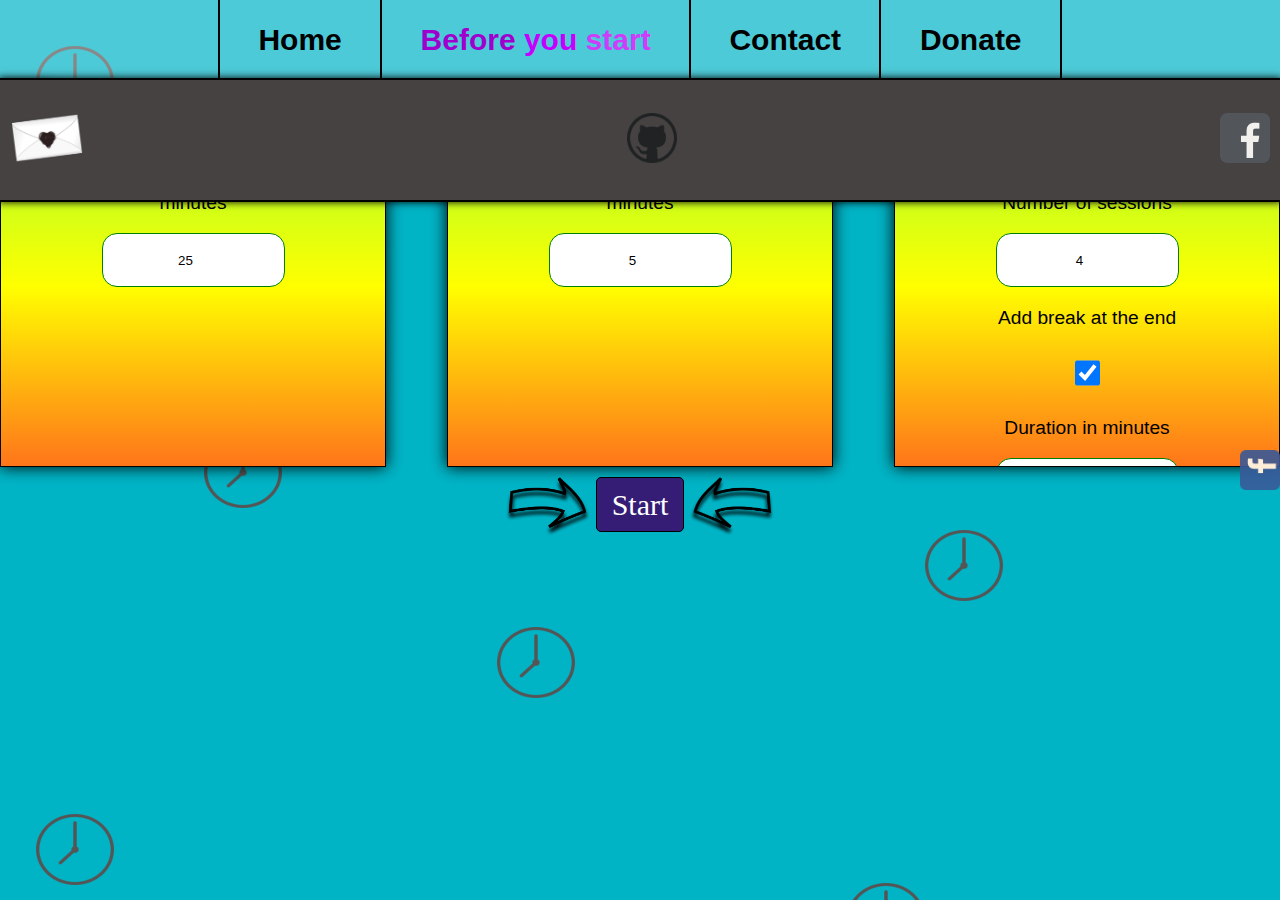
<file: index.html>
<!DOCTYPE html>
<html>
  <head>
        <!-- Global site tag (gtag.js) - Google Analytics -->
    <script async src="https://www.googletagmanager.com/gtag/js?id=UA-114001134-1"></script>
    <script>
      window.dataLayer = window.dataLayer || [];
      function gtag(){dataLayer.push(arguments);}
      gtag('js', new Date());

      gtag('config', 'UA-114001134-1');
    </script>

    <meta charset="utf-8">
    <meta name="viewport" content="width=device-width, initial-scale=1.0">
    <link rel="stylesheet" href="https://maxcdn.bootstrapcdn.com/bootstrap/4.0.0-beta.2/css/bootstrap.min.css" integrity="sha384-PsH8R72JQ3SOdhVi3uxftmaW6Vc51MKb0q5P2rRUpPvrszuE4W1povHYgTpBfshb" crossorigin="anonymous">
    <link rel="stylesheet" href="css.css">
    <link rel="icon" href="images/CatchUpIcon.png" type="image/gif" sizes="32x32">
    <title>Catch Up - Pomodoro clocks</title>
    <meta name="description" content="Learn and work smarter, more effective with preconfigured Pomodoro clocks. Or Create your own methods!">
    <meta name="keywords" content="Pomodoro, Effective, Clocks, Workflow, Time management, Focus, Planning">
  </head>
  <body>
    <div class="topic">
      <p>Home</p>
      <p title="Pomodoro explained"><span style="color:#a000cd">Before </span><span style="color:#c600ff">you </span><span style="color:#cf3cfa">start</span></p>
      <p id="Contact" value="0">Contact</p>
      <div id="Contact-drop">
        <a href="mailto:przemyslaw.konefal@gmail.com" > <img src="images/mail.png" alt="Email"></a>
        <a href="https://github.com/PrzemyslawKonefal"> <img src="images/github.png" alt="Github"></a>
        <a href="https://www.facebook.com/unitedforglory"> <img src="images/facebookMe.png" alt="Facebook"></a>
      </div>
      <p>Donate</p>
    </div>
    <div class="ToDo">
      <div class="drop">
        <h3>To Do List</h3>
        <div id="taskCreator">
          <input id="taskTitle" type="text" placeholder="Task Title" >
          <p onclick="CreateTask()">Add</p>
        </div>
        <ul id="list">

        </ul>
      </div>
      <img id="listTrigger" src="images/arrow2.png" alt="arrow">
    </div>

    <div class="forma">
      <div class="container settings">
        <div  class="singleSetting duration">
          <p>Work Time</p>
          <div  class="menu">
            <p id="T1" class="activeMenu">Time</p>
            <p id="S1">Sound</p>
          </div>
            <div class="Time">
              <label for="duration"><p>minutes</p></label>
              <input id="duration" type="number" value="25">
            </div>
            <div class="Sounds">
              <audio id="durationEnd" src="audio/cuckoo.mp3"></audio>
              <p style="background: rgba(95, 227, 3, 1);">Cuckoo</p><img class="listen" src="images/listen.png">                <p>Baritone</p><img class="listen" src="images/listen.png">
              <p>Bell</p><img class="listen" src="images/listen.png">                  <p>Applause</p><img class="listen" src="images/listen.png">
              <p>Magic</p><img class="listen" src="images/listen.png">                 <p>Horn</p><img class="listen" src="images/listen.png">
              <p>Telephone</p><img class="listen" src="images/listen.png">             <p>Times Up</p><img class="listen" src="images/listen.png">
              <p>Psycho</p><img class="listen" src="images/listen.png">                <p>Watch</p><img class="listen" src="images/listen.png">
            </div>
        </div>
        <div  class="singleSetting break">
          <p>Break time</p>
          <div  class="menu">
            <p id="T2" class="activeMenu">Time</p>
            <p id="S2">Sound</p>
          </div>
          <div class="Time">
            <label for="breakTime"><p>minutes</p></label>
            <input id="breakTime" type="number" value="5">
          </div>
          <div class="Sounds">
            <audio id="breakEnd" src="audio/magic.mp3"></audio>
            <p>Cuckoo</p><img class="listen" src="images/listen.png">                <p>Baritone</p><img class="listen" src="images/listen.png">
            <p>Bell</p><img class="listen" src="images/listen.png">                  <p>Applause</p><img class="listen" src="images/listen.png">
            <p style="background: rgba(95, 227, 3, 1);">Magic</p><img class="listen" src="images/listen.png">                 <p>Horn</p><img class="listen" src="images/listen.png">
            <p>Telephone</p><img class="listen" src="images/listen.png">             <p>Times Up</p><img class="listen" src="images/listen.png">
            <p>Psycho</p><img class="listen" src="images/listen.png">                <p>Watch</p><img class="listen" src="images/listen.png">
          </div>
        </div>
        <div  class="singleSetting ">
          <p>Other settings</p>
          <div class="menu">
            <p  id="D" class="activeMenu">Different</p>
            <p  id="S3">Sounds</p>
            <p  id="Th">Apperance</p>
          </div>
                <div class="different">
                    <p>Number of sessions</p>
                    <input id="numberOfSessions" type="number" name="" value="4">
                    <div class="">
                      <p>Add break at the end</p>
                      <input id="lastBreak" type="checkbox" checked = "true">
                      <div class="ifchecked">
                        <p>Duration in minutes</p>
                        <input id="lastBreakTime" type="number" value="15">
                      </div>
                    </div>

                </div>
                <div class="soundsSettings">
                    <p>Sound duration after work</p>
                    <input id="soundTime1" type="number" value="6" onchange="changeSoundDuration(0)">
                    <p>Sound duration after break</p>
                    <input id="soundTime2" type="number" value="6" onchange="changeSoundDuration(1)">
                    <p>volume</p>
                    <select id="volume" onchange="changeVolume()">
                    <option value="1.0">10</option>
                    <option value="0.9">9</option>
                    <option value="0.8">8</option>
                    <option value="0.7">7</option>
                    <option value="0.6">6</option>
                    <option value="0.5">5</option>
                    <option value="0.4">4</option>
                    <option value="0.3">3</option>
                    <option value="0.2">2</option>
                    <option value="0.1">1</option>
                    <option value="0">0</option>
                    </select>
                    <img class="listen VolumeCheck" src="images/listen.png">
                </div>
                <div class="Themes">
                <div style="display: block"> Clocks in a row
                  <select id="rows" onchange="refreshDisplay()">
                      <option value="2">4</option>
                      <option value="3">3</option>
                      <option value="10">2</option>
                      <option value="25">1</option>
                  </select>
                  </div>
                  <div class="ColorPick">
                    Color of activated clock
                    <input type="color" id="active-color" value="#95ff00" onchange="changeColor(0)">
                  </div>
                  <div class="ColorPick">
                    Color of paused clock
                    <input type="color" id="paused-color" value="#db7d00" onchange="changeColor(1)">
                  </div>
                </div>
        </div>
      </div>
      <div id="LetsGo">
        <img src="images/arrow.png" alt="arrow">
        <button type="button" onclick="createInterval()" class="start">Start</button>
        <img src="images/arrow.png" alt="arrow">
      </div>
    </div>
    <div class="clocks">
    </div>

      <a href="https://facebook.com"><img id="fb" src="images/facebook.png" alt="facebook"></a>
      <audio id="listen" src=""></audio>
      <script src="https://code.jquery.com/jquery-3.2.1.slim.min.js" integrity="sha384-KJ3o2DKtIkvYIK3UENzmM7KCkRr/rE9/Qpg6aAZGJwFDMVNA/GpGFF93hXpG5KkN" crossorigin="anonymous"></script>
      <script src="https://cdnjs.cloudflare.com/ajax/libs/popper.js/1.12.3/umd/popper.min.js" integrity="sha384-vFJXuSJphROIrBnz7yo7oB41mKfc8JzQZiCq4NCceLEaO4IHwicKwpJf9c9IpFgh" crossorigin="anonymous"></script>
      <script src="https://maxcdn.bootstrapcdn.com/bootstrap/4.0.0-beta.2/js/bootstrap.min.js" integrity="sha384-alpBpkh1PFOepccYVYDB4do5UnbKysX5WZXm3XxPqe5iKTfUKjNkCk9SaVuEZflJ" crossorigin="anonymous"></script>
      <script src="js.js"></script>

  </body>
</html>
</file>
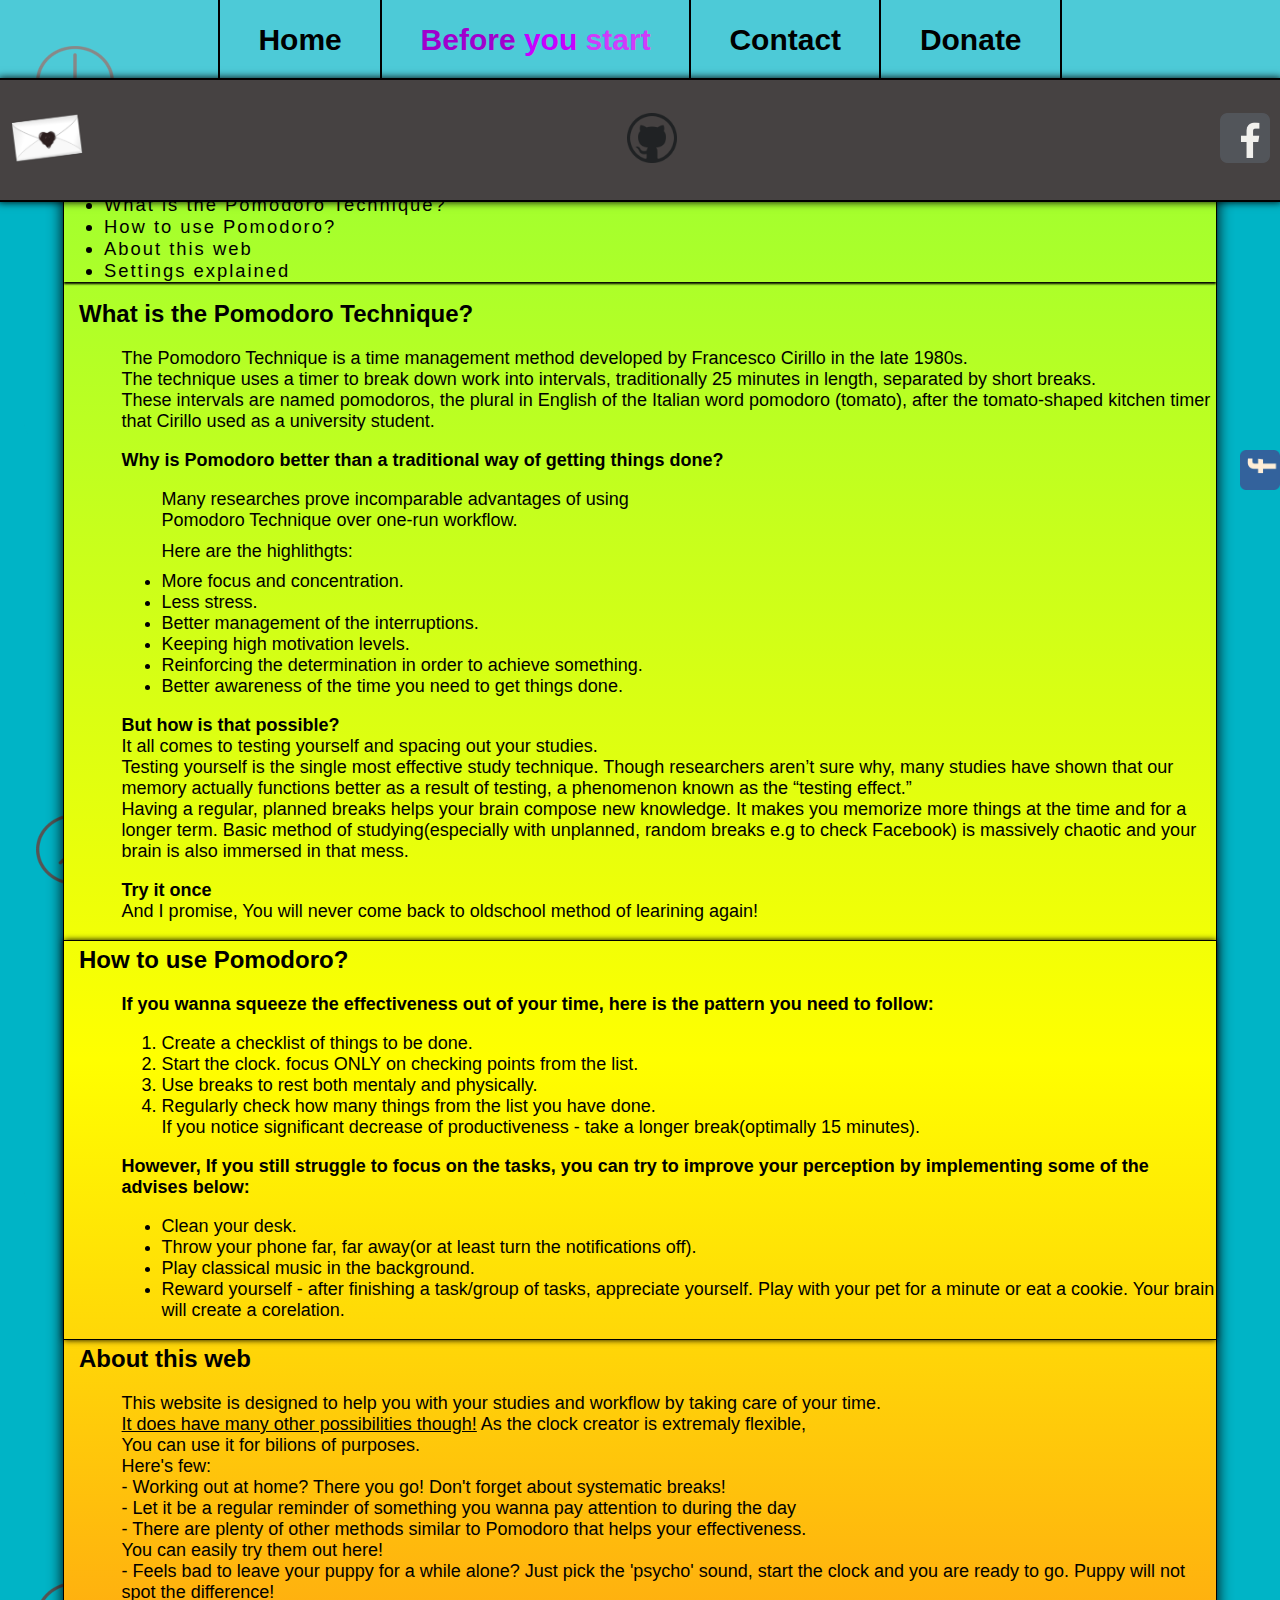
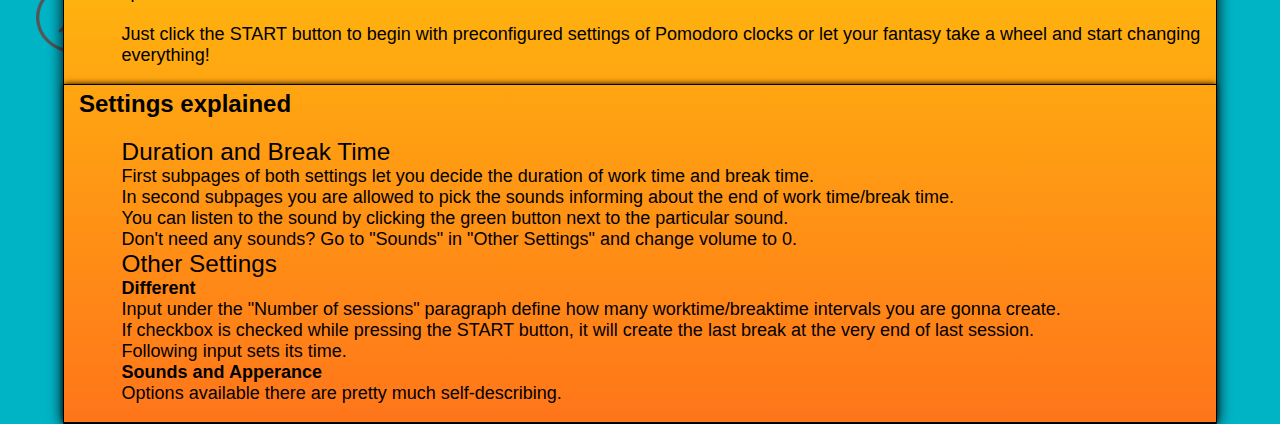
<file: about.html>
<!DOCTYPE html>
<html>
  <head>
        <!-- Global site tag (gtag.js) - Google Analytics -->
    <script async src="https://www.googletagmanager.com/gtag/js?id=UA-114001134-1"></script>
    <script>
      window.dataLayer = window.dataLayer || [];
      function gtag(){dataLayer.push(arguments);}
      gtag('js', new Date());

      gtag('config', 'UA-114001134-1');
    </script>

    <meta charset="utf-8">
    <meta name="viewport" content="width=device-width, initial-scale=1.0">
    <link rel="stylesheet" href="https://maxcdn.bootstrapcdn.com/bootstrap/4.0.0-beta.2/css/bootstrap.min.css" integrity="sha384-PsH8R72JQ3SOdhVi3uxftmaW6Vc51MKb0q5P2rRUpPvrszuE4W1povHYgTpBfshb" crossorigin="anonymous">
    <link rel="stylesheet" href="css.css">
    <link rel="icon" href="images/CatchUpIcon.png" type="image/gif" sizes="32x32">
    <title>Catch Up - Pomodoro clocks</title>
    <meta name="description" content="Learn and work smarter, more effective with preconfigured Pomodoro clocks. Or Create your own methods!">
    <meta name="keywords" content="Pomodoro, Effective, Clocks, Workflow, Time management, Focus, Planning">
  </head>
  <body>
    <img class="brand" src="images/ikona.png" alt="">
    <div class="topic">
      <p>Home</p>
      <p title="Pomodoro explained"><span style="color:#a000cd">Before </span><span style="color:#c600ff">you </span><span style="color:#cf3cfa">start</span></p>
      <p id="Contact" value="0">Contact</p>
      <div id="Contact-drop">
        <a href="mailto:przemyslaw.konefal@gmail.com" > <img src="images/mail.png" alt="Email"></a>
        <a href="https://github.com/PrzemyslawKonefal"> <img src="images/github.png" alt="Github"></a>
        <a href="https://www.facebook.com/unitedforglory"> <img src="images/facebookMe.png" alt="Facebook"></a>
      </div>
      <p>Donate</p>
    </div>
    <div class="content">
      <h1>Pomodoro Technique</h1>
        <ul class="topics">
          <li>What is the Pomodoro Technique?</li>
          <li>How to use Pomodoro?</li>
          <li>About this web</li>
          <li>Settings explained</li>
        </ul>

        <h2>What is the Pomodoro Technique?</h2>
        <div  class="paragraph">
        <p> The Pomodoro Technique is a time management method developed by Francesco Cirillo in the late 1980s.<br>
          The technique uses a timer to break down work into intervals, traditionally 25 minutes in length, separated by short breaks.<br>
          These intervals are named pomodoros, the plural in English of the Italian word pomodoro (tomato), after the tomato-shaped kitchen timer that Cirillo used as a university student.</p>
        <span style="font-weight: 800;">Why is Pomodoro better than a traditional way of getting things done?</span>
                <ul>Many researches prove incomparable advantages of using <br> Pomodoro Technique over one-run workflow.<br><span style="line-height: 40px"> Here are the highlithgts:</span>
                <li> More focus and concentration. </li>
                <li> Less stress. </li>
                <li> Better management of the interruptions.</li>
                <li> Keeping high motivation levels. </li>
                <li> Reinforcing the determination in order to achieve something.  </li>
                <li> Better awareness of the time you need to get things done. </li>
                </ul>
                <p><span  style="font-weight: 600">But how is that possible?<br></span>
                It all comes to testing yourself and spacing out your studies.<br>
                Testing yourself is the single most effective study technique. Though researchers aren’t sure why, many studies have shown that our memory actually functions better as a result of testing, a phenomenon known as the “testing effect.”<br>
                Having a regular, planned breaks helps your brain compose new knowledge. It makes you memorize more things at the time and for a longer term. Basic method of studying(especially with unplanned, random breaks e.g to check Facebook) is massively chaotic and your brain is also immersed in that mess.</p>
                <p><span  style="font-weight: 600">Try it once</span><br>And I promise, You will never come back to oldschool method of learining again!</p>
        </div>
        <div class = "midParagraph">
        <h2>How to use Pomodoro?</h2>
        <div  class="paragraph">
        <p style="font-weight: 600;">If you wanna squeeze the effectiveness out of your time, here is the pattern you need to follow:</p>
        <ol>
          <li>Create a checklist of things to be done.</li>
          <li>Start the clock. focus ONLY on checking points from the list.</li>
          <li>Use breaks to rest both mentaly and physically.</li>
          <li>Regularly check how many things from the list you have done.<br> If you notice significant decrease of productiveness - take a longer break(optimally 15 minutes). </li>
        </ol>
        <p style="font-weight: 600;">However, If you still struggle to focus on the tasks, you can try to improve your perception by implementing some of the advises below: </p>
        <ul>
          <li>Clean your desk.</li>
          <li>Throw your phone far, far away(or at least turn the notifications off).</li>
          <li>Play classical music in the background.</li>
          <li>Reward yourself - after finishing a task/group of tasks, appreciate yourself. Play with your pet for a minute or eat a cookie. Your brain will create a corelation.</li>
        </ul>
        </div>
        </div>

        <h2>About this web</h2>
        <div  class="paragraph">
        <p>This website is designed to help you with your studies and workflow by taking care of your time.<br>
          <span style="text-decoration: underline">It does have many other possibilities though!</span> As the clock creator is extremaly flexible,<br>
            You can use it for bilions of purposes.<br>Here's few:<br>
          - Working out at home? There you go! Don't forget about systematic breaks! <br>
          - Let it be a regular reminder of something you wanna pay attention to during the day <br>
          - There are plenty of other methods similar to Pomodoro that helps your effectiveness.<br>
            You can easily try them out here! <br>
          - Feels bad to leave your puppy for a while alone? Just pick the 'psycho' sound, start the clock and you are ready to go. Puppy will not spot the difference! <br>
          <br>Just click the START button to begin with preconfigured settings of Pomodoro clocks or let your fantasy take a wheel and start changing everything!</p>
        </div>

        <div class = "midParagraph">
        <h2>Settings explained</h2>
        <div  class="paragraph">
        <p> <span style="font-size: 135%">Duration and Break Time<br></span>
          First subpages of both settings let you decide the duration of work time and break time.<br>
          In second subpages you are allowed to pick the sounds informing about the end of work time/break time. <br>
          You can listen to the sound by clicking the green button next to the particular sound.<br>
          Don't need any sounds? Go to "Sounds" in "Other Settings" and change volume to 0. <br>
        <span style="font-size: 135%">Other Settings<br></span>
        <span style="font-weight: 600">Different<br></span>
          Input under the "Number of sessions" paragraph define how many worktime/breaktime intervals you are gonna create.<br>
          If checkbox is checked while pressing the START button, it will create the last break at the very end of last session.<br>
          Following input sets its time.<br>
        <span style="font-weight: 600">Sounds and Apperance<br></span>
        Options available there are pretty much self-describing.
        </p>
        </div>
        </div>
    </div>



      <a href="https://facebook.com"><img id="fb" src="images/facebook.png" alt="facebook"></a>
      <script src="https://code.jquery.com/jquery-3.2.1.slim.min.js" integrity="sha384-KJ3o2DKtIkvYIK3UENzmM7KCkRr/rE9/Qpg6aAZGJwFDMVNA/GpGFF93hXpG5KkN" crossorigin="anonymous"></script>
      <script src="https://cdnjs.cloudflare.com/ajax/libs/popper.js/1.12.3/umd/popper.min.js" integrity="sha384-vFJXuSJphROIrBnz7yo7oB41mKfc8JzQZiCq4NCceLEaO4IHwicKwpJf9c9IpFgh" crossorigin="anonymous"></script>
      <script src="https://maxcdn.bootstrapcdn.com/bootstrap/4.0.0-beta.2/js/bootstrap.min.js" integrity="sha384-alpBpkh1PFOepccYVYDB4do5UnbKysX5WZXm3XxPqe5iKTfUKjNkCk9SaVuEZflJ" crossorigin="anonymous"></script>
      <script src="js.js"></script>

  </body>
</html>
</file>
<file: css.css>
body{
  background: #00b4c6 url(images/clocks.png) left top repeat; /* */
  margin: 0;
  padding: 0;
  font-family: "opensans",sans-serif,"btcglyph";
  height: 100%;
}

.ToDo{
  position: fixed;
  top: 85px;
  width: 35%;
  z-index: 5;
  min-width: 289px;
  max-width: 500px;
}
  #listTrigger{
  display: inline-block;
  width: 50px;
  box-shadow: 0 0 10px black;
  transition: .3s ease;
  margin-left: 1px;
}
#listTrigger:hover{
  filter:brightness(110%);
  box-shadow: 0 0 0 black;
  cursor: pointer;
  border: 1px solid black;
}
.listTrigger-active{
  transform: rotate(180deg);
  position: absolute;
  top: 0;
  right: 0;
}
.drop{
  display: none;
  margin-left: 1px;
  width: calc(100% - 56px);
  background: #9dda31;
  border-radius: 25px 25px 0 0 ;
  box-shadow: 0 0 20px black;
  border: 2px solid black;
  margin-right: -5px;
  padding-bottom:  30px;
}
.drop-active{
  display: inline-block;
}
#taskCreator{
  display: flex;
  width: 100%;
  margin: auto;
  height: 50px;
  padding-top: 10px;
  padding-bottom: 5px;
  border-bottom: 2px solid black;
  align-content: center;
  justify-content:center;
  box-sizing: content-box;
}
#taskTitle{
  display: inline-block;
  font-size: 120%;
  height: 45px;
  border: none;
  width: 70%;
  padding-left: 10px;
  padding-top: 5px;
  border: 1px solid black;
  border-right: none;
}
#taskCreator > p{
  text-align: center;
  font-size: 155%;
  display: inline;
  height: 45px;
  width: 20%;
  background: #00b4c6;
  line-height: 45px;
  border: 1px solid black;
  border-left: 1px solid rgb(102, 102, 102);
  transition: .3s ease;
}
#taskCreator > p:hover{
  cursor: pointer;
  background: #00e8ff;
}
#list {
    margin: 0;
    padding: 0;
    margin-right: 1px;
    height: 60vh;
}
#list li {
    display: inline-block;
    cursor: pointer;
    position: relative;
    text-align: center;
    padding: 12px 0px 12px 0px;
    font-size: 18px;
    transition: 0.2s;
    width: 85%;
}
.li-done{
  text-decoration:line-through;
}
.task:nth-of-type(odd){
  background: #00b4c6;
}
.task:nth-of-type(even){
  background: #008a98;
}
.task{
  height: 50px;
  width: 100%;
  border-bottom: 1px solid black;
  overflow: visible;
}
.task:hover{
 background: #32c932;
}
.task-done{
  height: 50px;
  width: 100%;
  border-bottom: 1px solid black;
  overflow: visible;
  background: #00ff00;
}
.endTask{
  cursor: pointer;
  height: 49.3px;
  position: relative;
  top: -1px;
  box-sizing:border-box;
  display: inline-block;
  width: 15%;
  line-height: 50px;
  text-align: center;
  margin: 0;
}
.endTask:hover{
  background: rgb(255, 51, 51);
  border-left: 1px solid black;
}
.topics{
  text-align: left;
  letter-spacing: 2px;
  font-size: 115%;
  box-shadow: 0 2px 2px black;
}
.topics > li:hover{
text-decoration: underline;
cursor: pointer;
}
h1{
  padding: 8px 0 8px 0;
  border-bottom: 2px solid black;
}
h2{
  text-align: left;
  margin-left: 15px;
  margin-top: 5px;
}
h3{
  margin: 0;
  margin-top: 5px;
  text-align: center;
  line-height: 45px;
  border-bottom: 2px solid black;
  width: 100%;
}
.midParagraph{
  border-top: 1px solid black;
  border-bottom: 1px solid black;
  box-shadow: 0 0px 6px black;
}
.paragraph{
  width: 95%;
  text-align: left;
  margin-left: 5%;
  min-height: 180px;
  font-size: 18px;
}
.content{
  background: linear-gradient(#99ff33,yellow, #ff751a);
  width: 90%;
  border: 1px solid black;
  border-radius: 10px 10px 0 0;
  box-shadow: 0 0 15px black;
  text-align: center;
  margin: auto;
}
.topic{
  display: flex;
  top: 0;
  width: 100%;
  height: 80px;
  background: rgba(255,255,255, 0.3);
  margin-bottom: 15px;
  justify-content: center;
  align-items: center;
  box-shadow: 0 2px 5px black;
}
.Contact-Active{
  background: rgb(70, 66, 66);
  border-top: 2px solid black;
  z-index: 8;
}

#Contact-drop{
  display: flex;
  position: absolute;
  justify-content: space-between;
  align-items: center;
  top: 77.5px;
  width: 100%;
  height: 120px;
  z-index: 7;
  background: rgba(70, 66, 66, 1);
  border: 2px solid rgb(0, 0, 0);
  box-shadow: 0 0 8px black;
}
#Contact-drop  img{
  height: 50px;
  filter:grayscale(90%);
  transition: .3s ease;
  cursor: pointer;
  margin-left: 10px;
  margin-right: 10px;
}
#Contact-drop  img:hover{
 filter: brightness(105%);
}
#Contact-drop p{
  position: absolute;
  left: 90px;
  display: none;
  color: rgb(0, 171, 255);
  font-size: 130%;
  font-weight: 600;
  text-shadow: 1px 1px 1px black;
}
#fb{
  height: 40px;
  position: fixed;
  right: 0;
  top: 50%;
}
#fb:hover{
  filter: brightness(115%);
}
.brand{
  display: none;
  position: absolute;
  top: 0;
  left: 0;
  margin-left: 30px;
  height: 200px;
}
.brand:hover{
  filter: brightness(120%);
}
.topic > p{
  height: 100%;
  line-height: 80px;
  border-left: 2px solid rgb(0, 0, 0);
  text-align: center;
  font-weight: 600;
  font-size: 30px;
  color: black;
  padding-left: 3%;
  padding-right: 3%;
  margin: 0;
  white-space: nowrap;
}
.clocks > img{
  display: block;
  margin-left: auto;
  margin-right: auto;
  height: 120px;
}
.topic > p:last-of-type{
  border-right:  2px solid rgb(0, 0, 0);
}
.topic > p:hover, .topic >img:hover{
  cursor: pointer;
  background: rgb(70, 66, 66);
  color: white;
}

.About{
  display:none;
  position: absolute;
  top: 82px;
  height: 500px;
  width: 700px;
  background: rgb(70, 66, 66);
  left:10%;
  border-radius: 15px;
}
.dropdown{
  position: relative;
  display: block;
  width: 300px;
  height: 500px;
  background: rgb(103, 103, 103);
  z-index: 2;
}
.forma{
  width: 100%;
}
.ColorPick{
  display: inline-block;
  width: 45%;
  margin-top: 10%;
}
.ColorPick >input:hover{
  cursor: pointer;
}
.ColorPick > input{
  width: 60%;
}
.settings{
  margin: auto;
  width: 100%;
  display: flex;
  align-items: center;
  flex-wrap: nowrap;
  justify-content: space-between;
  background: rgba(0,0,0, 0);
}
.singleSetting{
  width: 30%;
  background: linear-gradient(#99ff33,yellow, #ff751a);
  height: 360px;
  border: 1px solid black;
  box-shadow: 0 0 15px black;
  margin-top: 10px;
  margin-bottom: 10px;
  text-align: center;
  font-size: 120%;
  overflow: hidden;
}
#lastBreak{
  width: 25px;
}
.soundsSettings{
  display: none;
}
.different{
  display: block;
}
.singleSetting > p{
 font-weight: 600;
 font-size: 22px;
 text-align: center;
  margin: 0;
}
#LetsGo{
  display: flex;
  flex-wrap: nowrap;
  justify-content: center;
}
#LetsGo > img{
  height: 60px;
  margin: 5px;
  margin-top: 0;
}
#LetsGo > img:last-of-type{
  transform: rotateY(180deg);
}
.menu{
  height: 35px;
  display: flex;
  justify-content: space-around;
  width: 100%;
  padding: 0;
  margin-top: 2px;
  margin-bottom: 2px;
  background: rgba(0,0,0, 0.3);
  border-bottom: 2px dashed black;
  border-top: 2px dashed black;
  font-size: 24px;

}
.menu >p{
  display: inline;
  width: 50%;
  height: 100%;
  text-align: center;
}
.menu >p:hover{
  background: rgba(0, 0, 0, 0.4);
  color: white;
  cursor: pointer;
}
.menu:last-of-type{
  font-size: 18px;
}

.Time{
  width: 100%;
  text-align: center;
  display: block;
}
.activeMenu{
  background: rgba(0, 0, 0, 0.5);
  color: rgb(0, 171, 255);
}
.singleSetting input{
  display: block;
  margin: auto;
  height: 50px;
  text-align: center;
  border-radius: 15px;
  border: 1px solid green;
  transition: .2s ease-in;
}
input:focus {
    outline: none;
    box-shadow: 0 0 4px green;
}
.Sounds{
  width: 100%;
  display: none;
}
.Sounds >p{
  text-align: center;
  position: relative;
  float: left;
  display: inline-block;
  padding: 0;
  padding-top: 7px;
  margin-left: 0;
  height: 40px;
  width: 40%;
  background: rgba(169, 170, 164, 0.19);
}
.Sounds >p:hover{
  cursor: pointer;
  color: rgb(0, 171, 255);
  text-shadow: 1px 1px 0 black;
}
.listen{
  float: left;
  vertical-align: middle;
  display: inline-block;
  padding: 0;
  margin-left: 0;
  height: 40px;
  width: 10%;
}
.start{
  padding: 0 15px 0 15px;
  background:#351c75;
  border-radius: 5px;
  height: 55px;
  color: #fff;
  font: 30px/30px "Bellota", cursive;
  margin-bottom: 8px;
  border: 1px solid black;
  transition: .4s ease;
}
.start:hover{
  background: #fff;
  color: #351c75;
  cursor: pointer;
}
.start:focus{
  outline: none;
}
.clocks{
  text-align: center;
  display: none;
  width: 90%;
  margin: auto;
  min-height: 350px;
}
#stopButton{
  display: block;
  margin: auto;
}
.clock{
  position: relative;
  display: inline-block;
  width: 20%;
  min-width: 150px;
  padding: 0;
  background: #db7d00;
  height: 250px;
  margin-right:2%;
  margin-left:2%;
  margin-bottom: 8px;
  margin-top: 8px;
  border: 2px solid black;
  border-radius: 80px 80px 0px 0;
  font-size: 50px;
  transition:  0.4s linear;
}
.clock:hover{
  border-radius: 80px 0 0 0;
  box-shadow: 0px 5px 8px black;
}
.clock:hover  .closeButton{
  opacity: 1;
  transform: rotate(0deg);
}
.active{
  background: #95ff00;
}
.closeButton{
  position: absolute;
  opacity: 0;
  margin: 0;
  padding: 0;
  right: 0;
  top: 0px;
  height: 30px;
  cursor: pointer;
  transition: 0.5s linear;
  transform: rotate(180deg);
}

.StopGo{
  position: absolute;
  display: flex;
  justify-content: space-around;
  height: 50px;
  width: 100%;
  background: linear-gradient(90deg,rgba(0,0,0,0.5),rgba(219, 125, 0, 0.5),rgba(0,0,0,0.5));
  padding: 0;
  top: 196px;
  transition: 0.3s linear;
}
.StopGo:hover{
  transform: translateY(-30px);
  background: linear-gradient(90deg,rgba(0,0,0,0.75),rgba(219, 125, 0, 0.75),rgba(0,0,0,0.75));
  height: 80px;
}
.StopGo:hover .play{
  cursor: pointer;
  height: 80px;
  filter: brightness(115%);
}
.VolumeCheck{
  position: absolute;
  float: right;
  width: 40px;
  margin-left: 10px;
}
.play{
  margin: 0 auto;
  padding: 0;
  height: 50px;
  transition-delay: 0.2s;
  transition: 0.2s ease-in;
}
.Themes{
  display: none;
}
@media only screen and (max-width: 991px){
 .singleSetting  input{
   width: 70%;
 }
 .settings{
   flex-wrap: wrap;
 }
 .singleSetting{
   width: 100%;
 }
 .ToDo{
   width: 85%;
 }
}
@media only screen and (max-width: 727px){
.topic > p{
  font-size: 26px;
}
.start {
  font: 26px/26px "Bellota", cursive;
}
}
@media only screen and (max-width: 630px){
.topic > p{
  font-size: 22px;
}
}
@media only screen and (max-width: 540px){
.topic > p{
  font-size: 18px;
}
}
@media only screen and (max-width: 450px){

.start{

}
}
</file>
